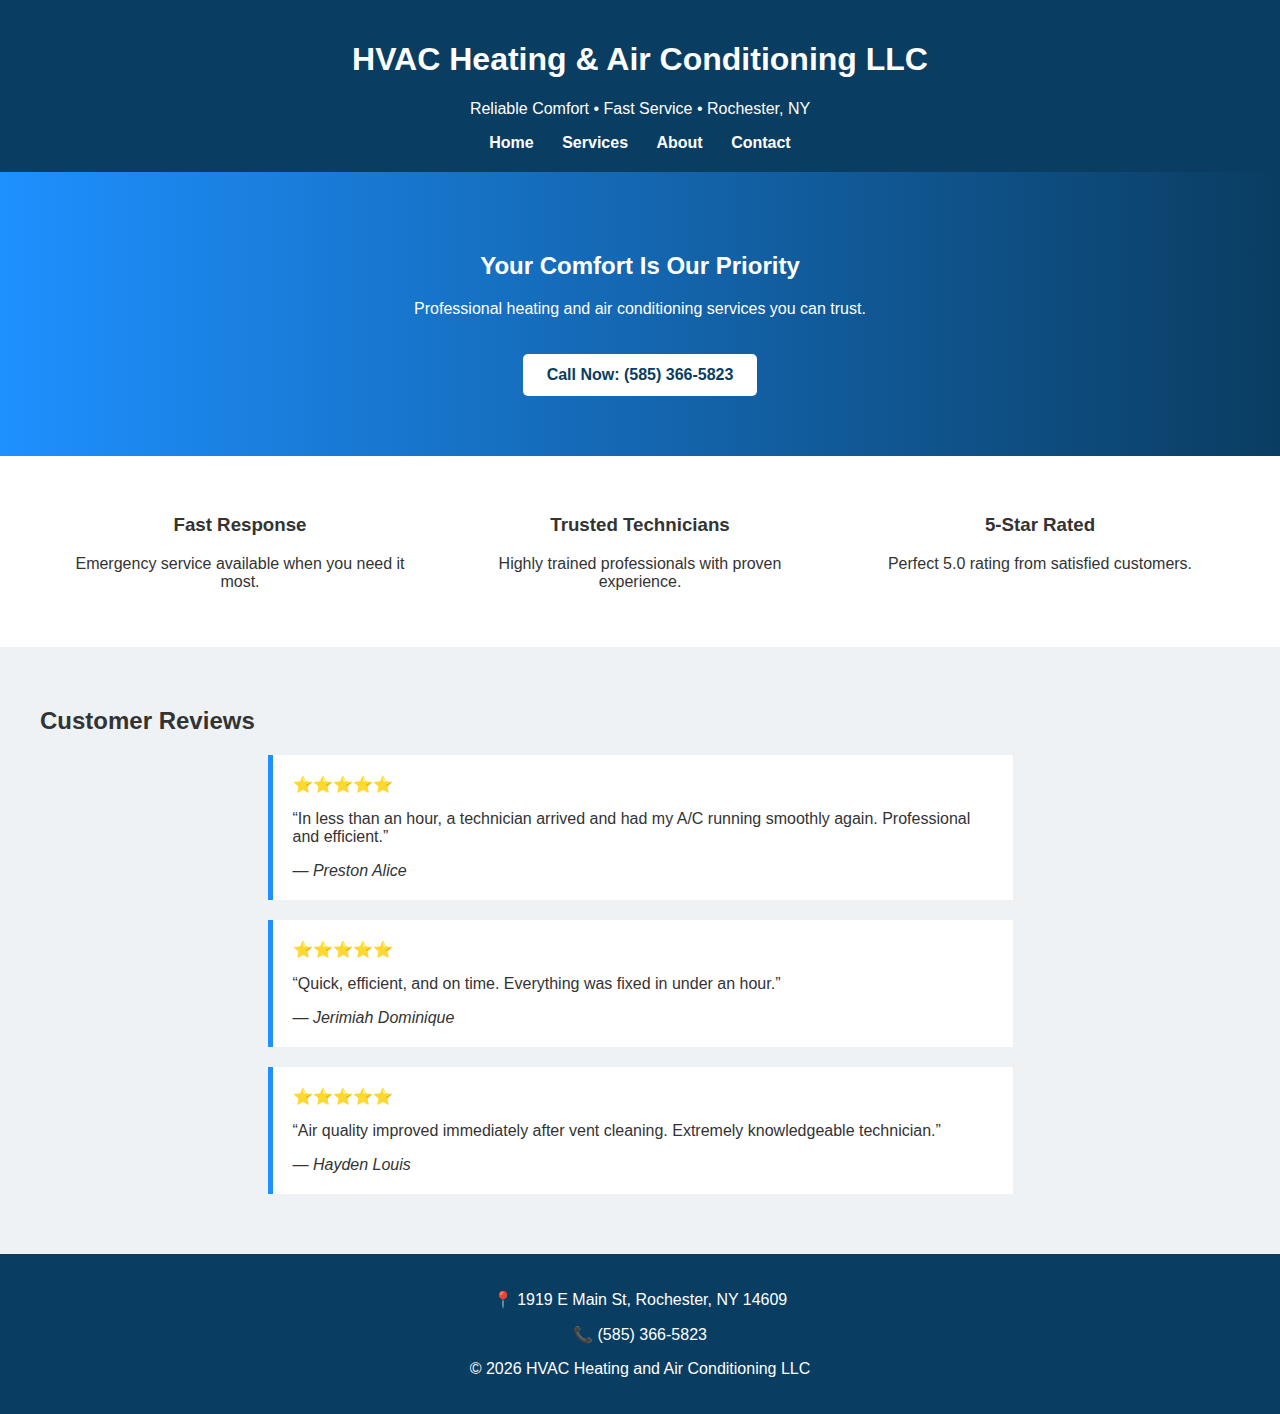
<file: index.html>
<!DOCTYPE html>
<html lang="en">
<head>
  <meta charset="UTF-8">
  <title>HVAC Heating & Air Conditioning LLC | Rochester NY</title>
  <link rel="stylesheet" href="style.css">
</head>
<body>

<header>
  <div class="container">
    <h1>HVAC Heating & Air Conditioning LLC</h1>
    <p>Reliable Comfort • Fast Service • Rochester, NY</p>
    <nav>
      <a href="index.html">Home</a>
      <a href="services.html">Services</a>
      <a href="about.html">About</a>
      <a href="contact.html">Contact</a>
    </nav>
  </div>
</header>

<section class="hero">
  <h2>Your Comfort Is Our Priority</h2>
  <p>Professional heating and air conditioning services you can trust.</p>
  <a class="button" href="contact.html">Call Now: (585) 366-5823</a>
</section>

<section class="features">
  <div class="feature">
    <h3>Fast Response</h3>
    <p>Emergency service available when you need it most.</p>
  </div>
  <div class="feature">
    <h3>Trusted Technicians</h3>
    <p>Highly trained professionals with proven experience.</p>
  </div>
  <div class="feature">
    <h3>5-Star Rated</h3>
    <p>Perfect 5.0 rating from satisfied customers.</p>
  </div>
</section>

<section class="testimonials">
  <h2>Customer Reviews</h2>

  <blockquote>
    ⭐⭐⭐⭐⭐  
    <p>“In less than an hour, a technician arrived and had my A/C running smoothly again. Professional and efficient.”</p>
    <cite>— Preston Alice</cite>
  </blockquote>

  <blockquote>
    ⭐⭐⭐⭐⭐  
    <p>“Quick, efficient, and on time. Everything was fixed in under an hour.”</p>
    <cite>— Jerimiah Dominique</cite>
  </blockquote>

  <blockquote>
    ⭐⭐⭐⭐⭐  
    <p>“Air quality improved immediately after vent cleaning. Extremely knowledgeable technician.”</p>
    <cite>— Hayden Louis</cite>
  </blockquote>
</section>

<footer>
  <p>📍 1919 E Main St, Rochester, NY 14609</p>
  <p>📞 (585) 366-5823</p>
  <p>© 2026 HVAC Heating and Air Conditioning LLC</p>
</footer>

</body>
</html>
</file>
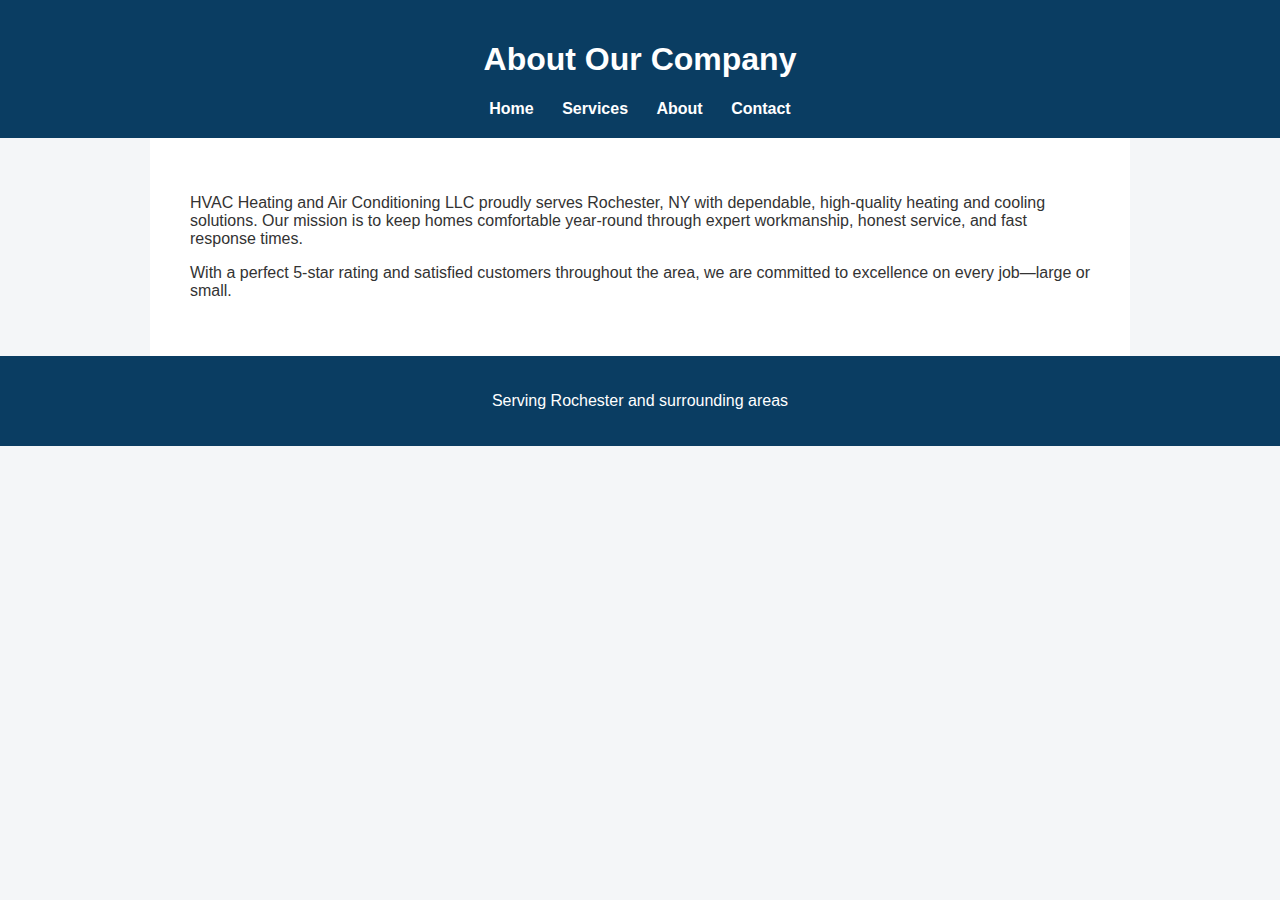
<file: about.html>
<!DOCTYPE html>
<html lang="en">
<head>
  <meta charset="UTF-8">
  <title>About Us | HVAC Heating & Air Conditioning LLC</title>
  <link rel="stylesheet" href="style.css">
</head>
<body>

<header>
  <div class="container">
    <h1>About Our Company</h1>
    <nav>
      <a href="index.html">Home</a>
      <a href="services.html">Services</a>
      <a href="about.html">About</a>
      <a href="contact.html">Contact</a>
    </nav>
  </div>
</header>

<section class="content">
  <p>
    HVAC Heating and Air Conditioning LLC proudly serves Rochester, NY with dependable,
    high-quality heating and cooling solutions. Our mission is to keep homes comfortable
    year-round through expert workmanship, honest service, and fast response times.
  </p>

  <p>
    With a perfect 5-star rating and satisfied customers throughout the area, we are
    committed to excellence on every job—large or small.
  </p>
</section>

<footer>
  <p>Serving Rochester and surrounding areas</p>
</footer>

</body>
</html>
</file>
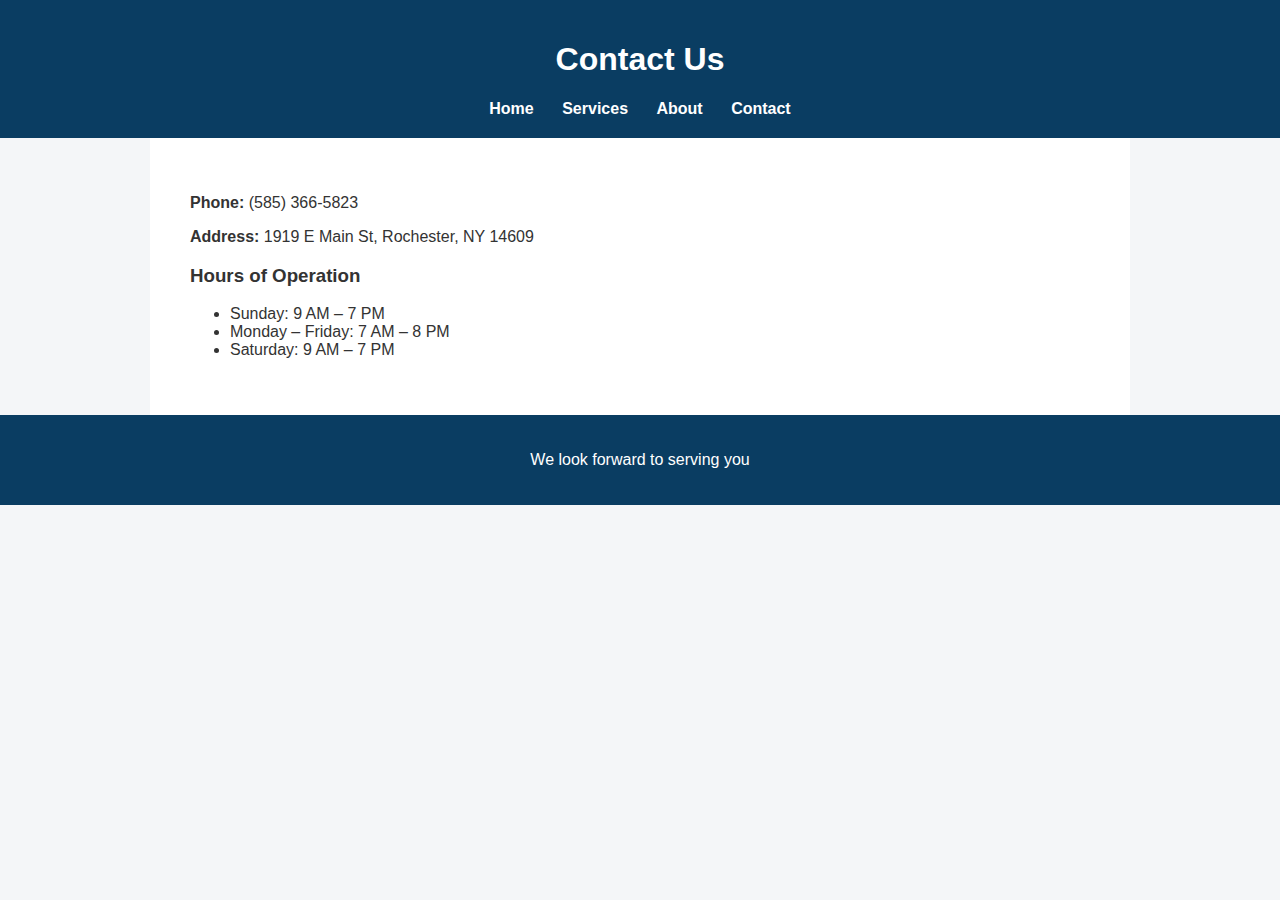
<file: contact.html>
<!DOCTYPE html>
<html lang="en">
<head>
  <meta charset="UTF-8">
  <title>Contact Us | HVAC Heating & Air Conditioning LLC</title>
  <link rel="stylesheet" href="style.css">
</head>
<body>

<header>
  <div class="container">
    <h1>Contact Us</h1>
    <nav>
      <a href="index.html">Home</a>
      <a href="services.html">Services</a>
      <a href="about.html">About</a>
      <a href="contact.html">Contact</a>
    </nav>
  </div>
</header>

<section class="content">
  <p><strong>Phone:</strong> (585) 366-5823</p>
  <p><strong>Address:</strong> 1919 E Main St, Rochester, NY 14609</p>

  <h3>Hours of Operation</h3>
  <ul>
    <li>Sunday: 9 AM – 7 PM</li>
    <li>Monday – Friday: 7 AM – 8 PM</li>
    <li>Saturday: 9 AM – 7 PM</li>
  </ul>
</section>

<footer>
  <p>We look forward to serving you</p>
</footer>

</body>
</html>
</file>
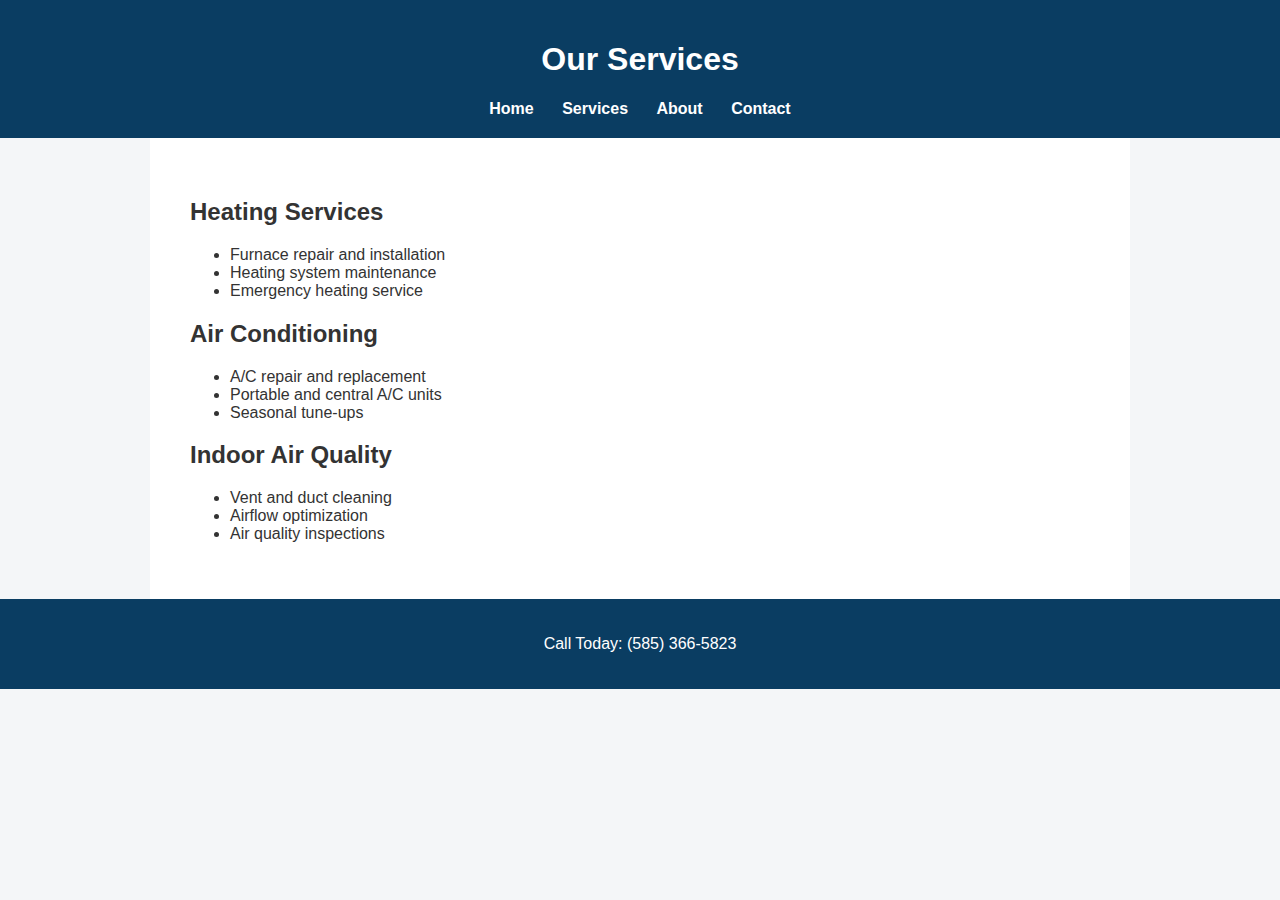
<file: services.html>
<!DOCTYPE html>
<html lang="en">
<head>
  <meta charset="UTF-8">
  <title>Our Services | HVAC Heating & Air Conditioning LLC</title>
  <link rel="stylesheet" href="style.css">
</head>
<body>

<header>
  <div class="container">
    <h1>Our Services</h1>
    <nav>
      <a href="index.html">Home</a>
      <a href="services.html">Services</a>
      <a href="about.html">About</a>
      <a href="contact.html">Contact</a>
    </nav>
  </div>
</header>

<section class="content">
  <h2>Heating Services</h2>
  <ul>
    <li>Furnace repair and installation</li>
    <li>Heating system maintenance</li>
    <li>Emergency heating service</li>
  </ul>

  <h2>Air Conditioning</h2>
  <ul>
    <li>A/C repair and replacement</li>
    <li>Portable and central A/C units</li>
    <li>Seasonal tune-ups</li>
  </ul>

  <h2>Indoor Air Quality</h2>
  <ul>
    <li>Vent and duct cleaning</li>
    <li>Airflow optimization</li>
    <li>Air quality inspections</li>
  </ul>
</section>

<footer>
  <p>Call Today: (585) 366-5823</p>
</footer>

</body>
</html>
</file>
<file: style.css>
body {
  margin: 0;
  font-family: Arial, Helvetica, sans-serif;
  background-color: #f4f6f8;
  color: #333;
}

header {
  background: #0a3d62;
  color: white;
  padding: 20px 0;
  text-align: center;
}

nav a {
  color: white;
  margin: 0 12px;
  text-decoration: none;
  font-weight: bold;
}

.hero {
  background: linear-gradient(to right, #1e90ff, #0a3d62);
  color: white;
  padding: 60px 20px;
  text-align: center;
}

.button {
  display: inline-block;
  margin-top: 20px;
  padding: 12px 24px;
  background: white;
  color: #0a3d62;
  text-decoration: none;
  font-weight: bold;
  border-radius: 5px;
}

.features {
  display: flex;
  justify-content: space-around;
  padding: 40px;
  background: white;
}

.feature {
  width: 30%;
  text-align: center;
}

.testimonials {
  padding: 40px;
  background: #eef2f5;
}

blockquote {
  background: white;
  padding: 20px;
  margin: 20px auto;
  max-width: 700px;
  border-left: 5px solid #1e90ff;
}

.content {
  padding: 40px;
  max-width: 900px;
  margin: auto;
  background: white;
}

footer {
  background: #0a3d62;
  color: white;
  text-align: center;
  padding: 20px;
}
</file>
